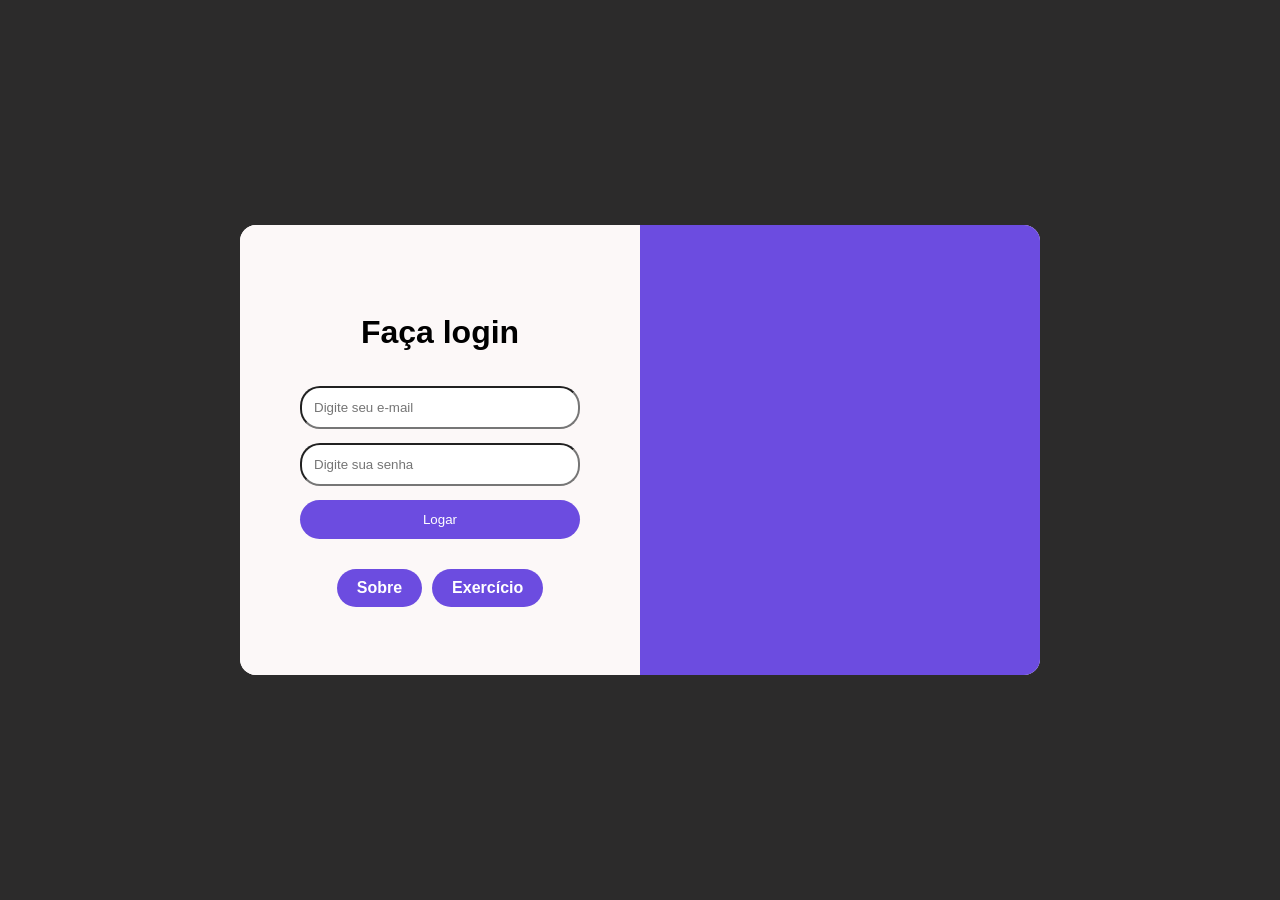
<file: pages/index.html>
<!DOCTYPE html>
<html lang="pt-br">
<head>
    <meta charset="UTF-8">
    <meta name="viewport" content="width=device-width, initial-scale=1.0">
    <title>Home</title>
    <link rel="stylesheet" href="../style/style.css">
</head>
<body>
    <div id="tela_login">
        <div id="login">
            <h1>Faça login</h1>

            <input type="text" placeholder="Digite seu e-mail">
            <input type="password" placeholder="Digite sua senha">
            <button><a href="sobre.html">Logar</a></button>
            <div class="links">
                <a href="sobre.html" class="link">Sobre</a>
                <a href="exercicio.html" class="link">Exercício</a>
            </div>
        </div>
        <div id="imagem">

        </div>
    </div>
    
</body>
</html>
</file>
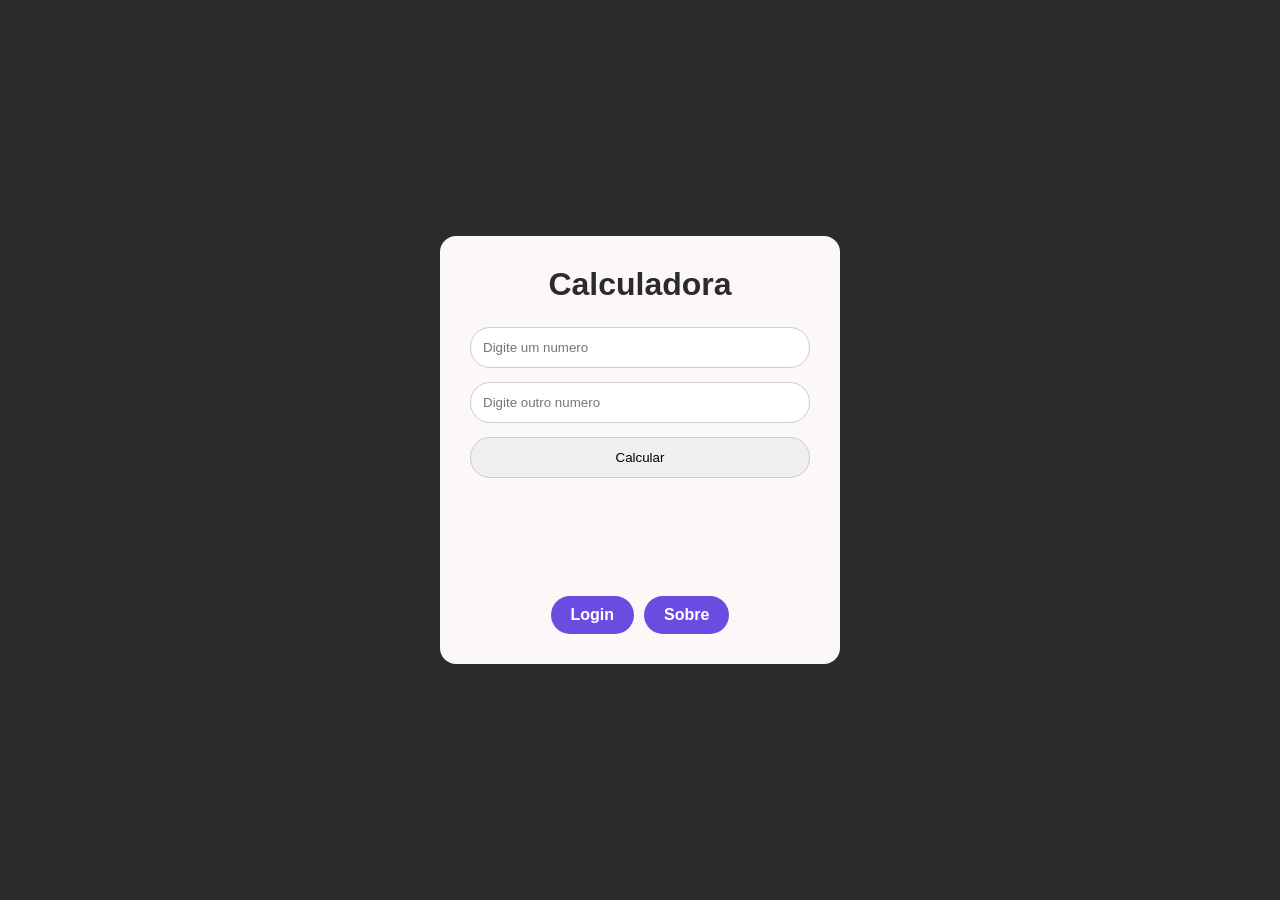
<file: pages/exercicio.html>
<!DOCTYPE html>
<html lang="pt-br">
<head>
    <meta charset="UTF-8">
    <meta name="viewport" content="width=device-width, initial-scale=1.0">
    <title>Exercicio</title>
    <link rel="stylesheet" href="../style/exercicio.css">
</head>
<body>
    <div id="calculadora">
        <h1>Calculadora</h1>
        <input type="text" placeholder="Digite um numero" id="numero1">
        <input type="text" placeholder="Digite outro numero" id="numero2">
        <button id="botao">Calcular</button>
        <br>
        <p id="somas"></p>
        <p id="subtracoes"></p>
        <p id="multiplicacoes"></p>
        <p id="divisoes"></p>
        <div class="links">
            <a href="index.html" class="link">Login</a>
            <a href="sobre.html" class="link">Sobre</a>
        </div>
    </div>
    

<script src="../script/script.js"></script>
</body>
</html>
</file>
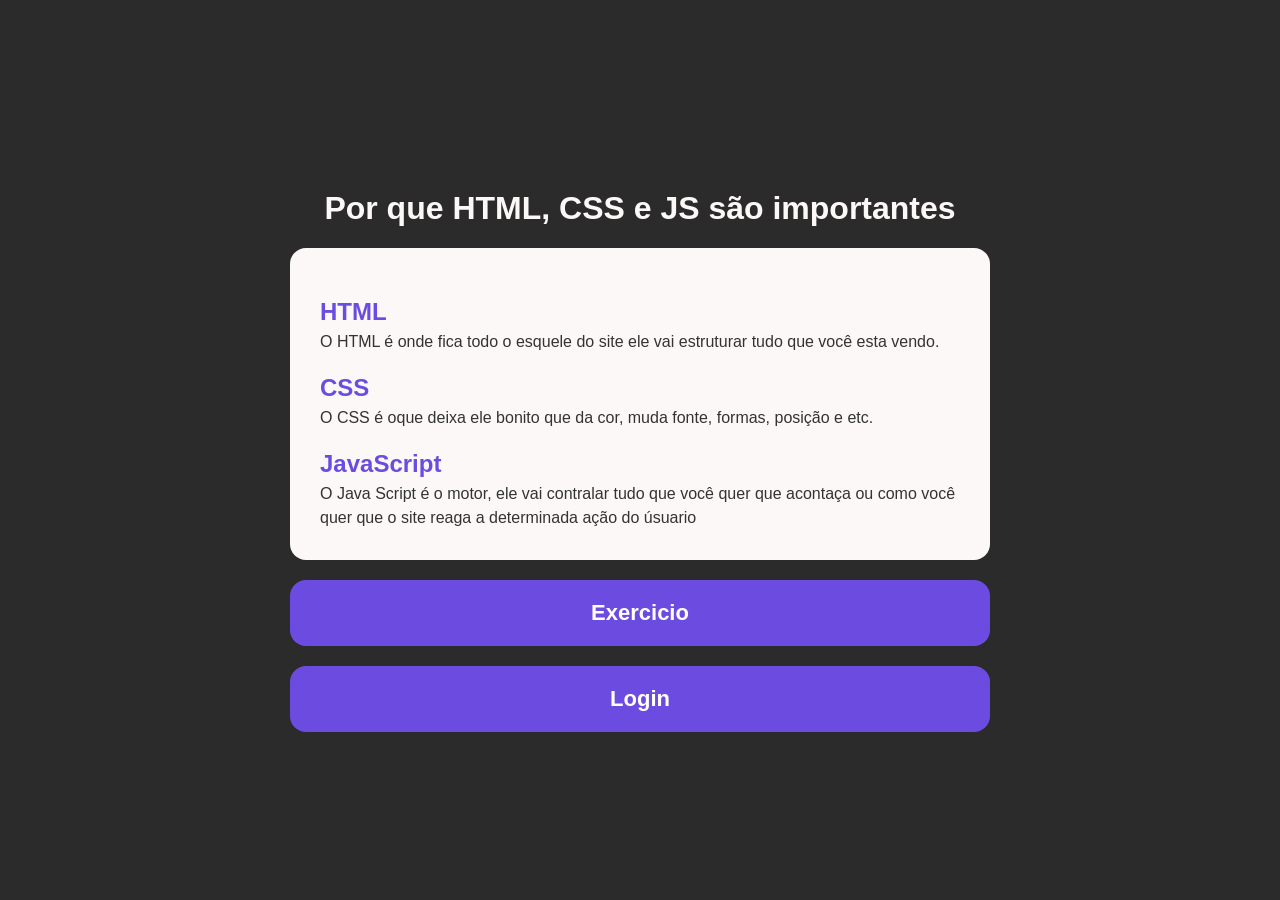
<file: pages/sobre.html>
<!DOCTYPE html>
<html lang="pt-br">
<head>
    <meta charset="UTF-8">
    <meta name="viewport" content="width=device-width, initial-scale=1.0">
    <title>Sobre</title>
    <link rel="stylesheet" href="../style/sobre.css">
</head>
<body>
    <h1>Por que  HTML, CSS e JS são importantes</h1>
    <div id="conteudo">
        <h2>HTML</h2>
        <p>O HTML é onde fica todo o esquele do site ele vai estruturar tudo que você esta vendo.</p>
        <h2>CSS</h2>
        <p>O CSS é oque deixa ele bonito que da cor, muda fonte, formas, posição e etc.</p>
        <h2>JavaScript</h2>
        <p>O Java Script é o motor, ele vai contralar tudo que você quer que acontaça ou como você quer que o site reaga a determinada ação do úsuario</p>
    </div>
    <a href="exercicio.html" class="botao">Exercicio</a>
    <a href="index.html" class="botao">Login</a>
</body>
</html>
</file>
<file: style/style.css>
body {
    margin: 0;
    min-height: 100vh;
    display: flex;
    justify-content: center;
    align-items: center;
    background-color: #2c2b2b;
    font-family: Arial, sans-serif;
}

#tela_login {
    display: flex;
    width: 800px;
    height: 450px;
    border-radius: 16px;
    overflow: hidden;
    background-color: #fcf8f8;
}

#login {
    flex: 1;
    display: flex;
    flex-direction: column;
    justify-content: center;
    align-items: center;
    gap: 14px;
    background-color: #fcf8f8;
}

#imagem {
    flex: 1;
    background-color: #6c4ce0;
}

#login input,
#login button {
    width: 70%;
    padding: 12px;
    border-radius: 20px;
    border: 1x solid #ccc;
    box-sizing: border-box;
}

#login button {
    border: none;
    background-color: #6c4ce0;
    cursor: pointer;
}

#login button a {
    color: white;
    text-decoration: none;
}

.links {
    display: flex;
    justify-content: center;
    gap: 10px;
    margin-top: 16px;
}

.link {
    padding: 10px 20px;
    background-color: #6c4ce0;
    color: white;
    font-weight: bold;
    text-decoration: none;
    border-radius: 20px;
}

.link:hover {
    background-color: #5a3ccc;
}
</file>
<file: style/exercicio.css>
body {
    margin: 0;
    min-height: 100vh;
    display: flex;
    justify-content: center;
    align-items: center;
    background-color: #2c2b2b;
    font-family: Arial, sans-serif;
}

#calculadora {
    width: 400px;
    max-width: 90%;
    padding: 30px;
    display: flex;
    flex-direction: column;
    align-items: center;
    gap: 14px;
    background-color: #fcf8f8;
    border-radius: 16px;
    box-sizing: border-box;
}

h1 {
    color: #2c2b2b;
    margin: 0 0 10px;
}

input,
button {
    width: 100%;
    padding: 12px;
    border-radius: 20px;
    border: 1px solid #ccc;
    box-sizing: border-box;
}

button:hover {
    background-color: #5a3ccc;
}

p {
    margin: 0;
    color: #333;
    font-size: 18px;
}

.links {
    display: flex;
    justify-content: center;
    gap: 10px;
    margin-top: 16px;
}

.link {
    padding: 10px 20px;
    background-color: #6c4ce0;
    color: white;
    font-weight: bold;
    text-decoration: none;
    border-radius: 20px;
}

.link:hover {
    background-color: #5a3ccc;
}
</file>
<file: style/sobre.css>
body {
    margin: 0;
    min-height: 100vh;
    display: flex;
    flex-direction: column;
    justify-content: center;
    align-items: center;
    background-color: #2c2b2b;
    font-family: Arial, sans-serif;
}

h1 {
    color: #fcf8f8;
    text-align: center;
}

h2 {
    color: #6c4ce0;
    margin-bottom: 4px;
}

p {
    color: #333;
    line-height: 1.5;
    margin: 0;
}

.botao {
    width: 700px;
    max-width: 90%;
    margin-top: 20px;
    padding: 20px;
    background-color: #6c4ce0;
    color: white;
    font-size: 22px;
    font-weight: bold;
    text-align: center;
    text-decoration: none;
    border-radius: 16px;
    box-sizing: border-box;
}

.botao:hover {
    background-color: #5a3ccc;
}

#conteudo {
    width: 700px;
    max-width: 90%;
    padding: 30px;
    background-color: #fcf8f8;
    border-radius: 16px;
    box-sizing: border-box;
}
</file>
